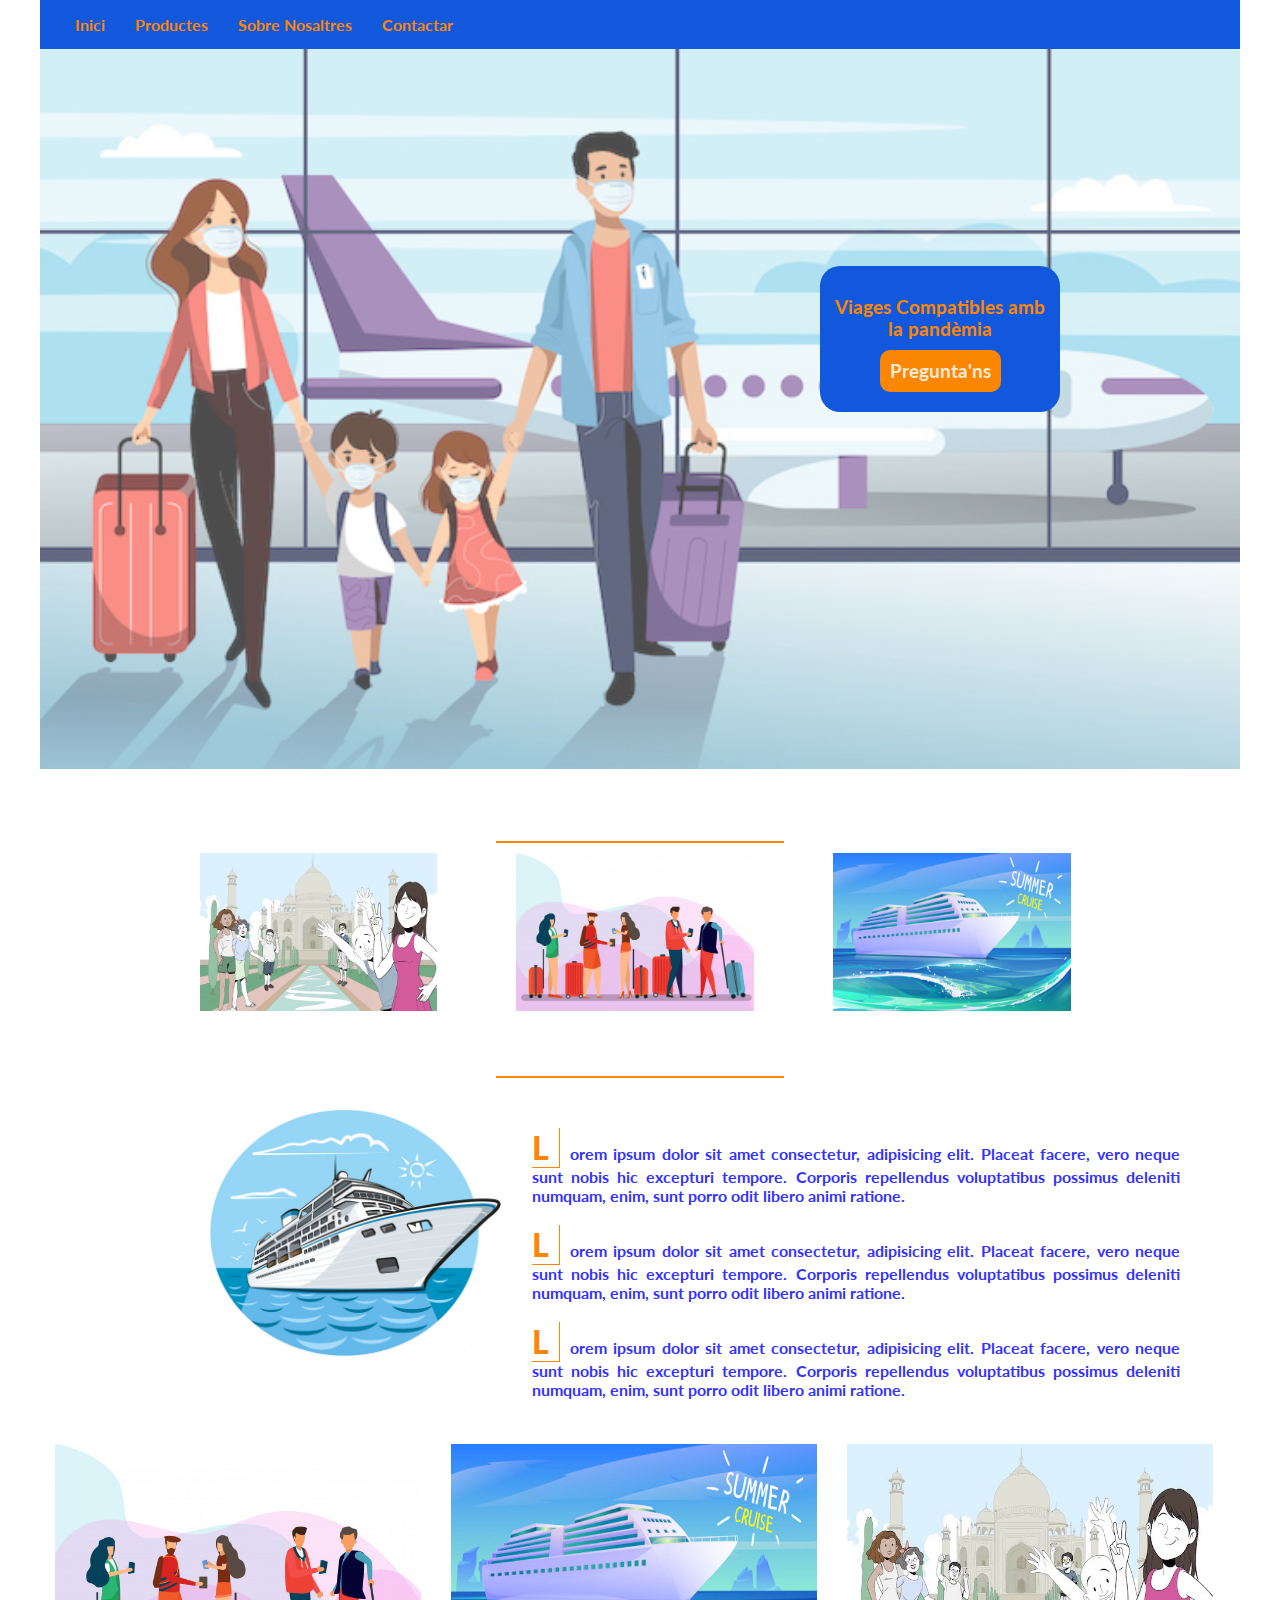
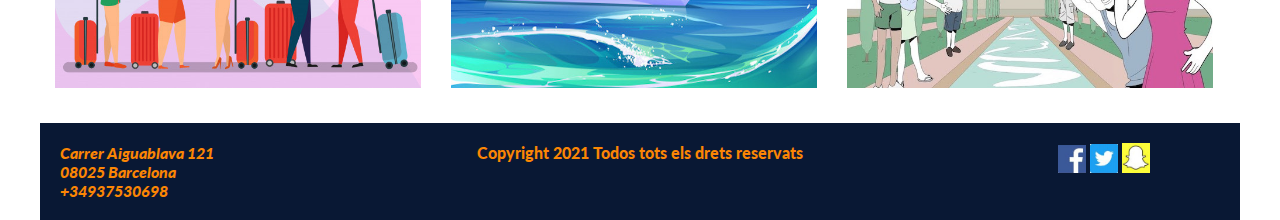
<file: index.html>
<!DOCTYPE html>
<html lang="en">

<head>
    <meta charset="UTF-8">
    <meta name="viewport" content="width=device-width, initial-scale=1.0">
    <meta http-equiv="X-UA-Compatible" content="ie=edge">
    <title>Proyecto Práctico - Web de viajes</title>

    <link href="css/estilos.css" rel="stylesheet" type="text/css" />
    <link href="https://fonts.googleapis.com/css?family=Lato" rel="stylesheet">

</head>

<body>
    <nav>
        <div class="nav-item">
            Inici
        </div>
        <div class="nav-item">
            Productes
        </div>
        <div class="nav-item">
            Sobre Nosaltres
        </div>
        <div class="nav-item">
            Contactar
        </div>
    </nav>
    <div class="container">
        <header>
            <div class="image">
                <img src="img/img_covid.jpg" />
            </div>
            <aside>
                <h3>Viages Compatibles amb la pandèmia</h3>
                <h3><a href="#">Pregunta'ns</a></h3>
            </aside>
        </header>
        <main>
            <h1>Els millors viatges - La millor experiència</h1>
            <div class="cards">
                <div class="card">
                    <img src="img/viaje_india.jpg" />
                    <h3>Viatges a mida</h3>
                </div>
                <div class="card">
                    <img src="img/img_grupo.jpg" />
                    <h3>Viatges en grup</h3>
                </div>
                <div class="card">
                    <img src="img/img_crucero.jpg" />
                    <h3>Viatges en creuer</h3>
                </div>
            </div>
        </main>
        <section class="crucero">
            <img src="img/img_crucero_circular.jpg" />
            <div>
                Lorem ipsum dolor sit amet consectetur, adipisicing elit. Placeat facere, vero neque sunt nobis hic
                excepturi tempore. Corporis repellendus voluptatibus possimus deleniti numquam, enim, sunt porro odit
                libero animi ratione.
            </div>
            <div>
                Lorem ipsum dolor sit amet consectetur, adipisicing elit. Placeat facere, vero neque sunt nobis hic
                excepturi tempore. Corporis repellendus voluptatibus possimus deleniti numquam, enim, sunt porro odit
                libero animi ratione.
            </div>
            <div>
                Lorem ipsum dolor sit amet consectetur, adipisicing elit. Placeat facere, vero neque sunt nobis hic
                excepturi tempore. Corporis repellendus voluptatibus possimus deleniti numquam, enim, sunt porro odit
                libero animi ratione.
            </div>
        </section>
        <section class="gallery">
            <img src="img/img_grupo.jpg" />
            <img src="img/img_crucero.jpg" />
            <img src="img/viaje_india.jpg" />
        </section>
    </div>
    <footer>
        <address>
            <p>Carrer Aiguablava 121</p>
            <p>08025 Barcelona</p>
            <p>+34937530698</p>
        </address>
        <div>Copyright 2021 Todos tots els drets reservats</div>
        <section class="social">
            <img src="img/facebook.jpg">
            <img src="img/twitter.jpg">
            <img src="img/snapchat.jpg">
        </section>
    </footer>
</body>

</html>
</file>
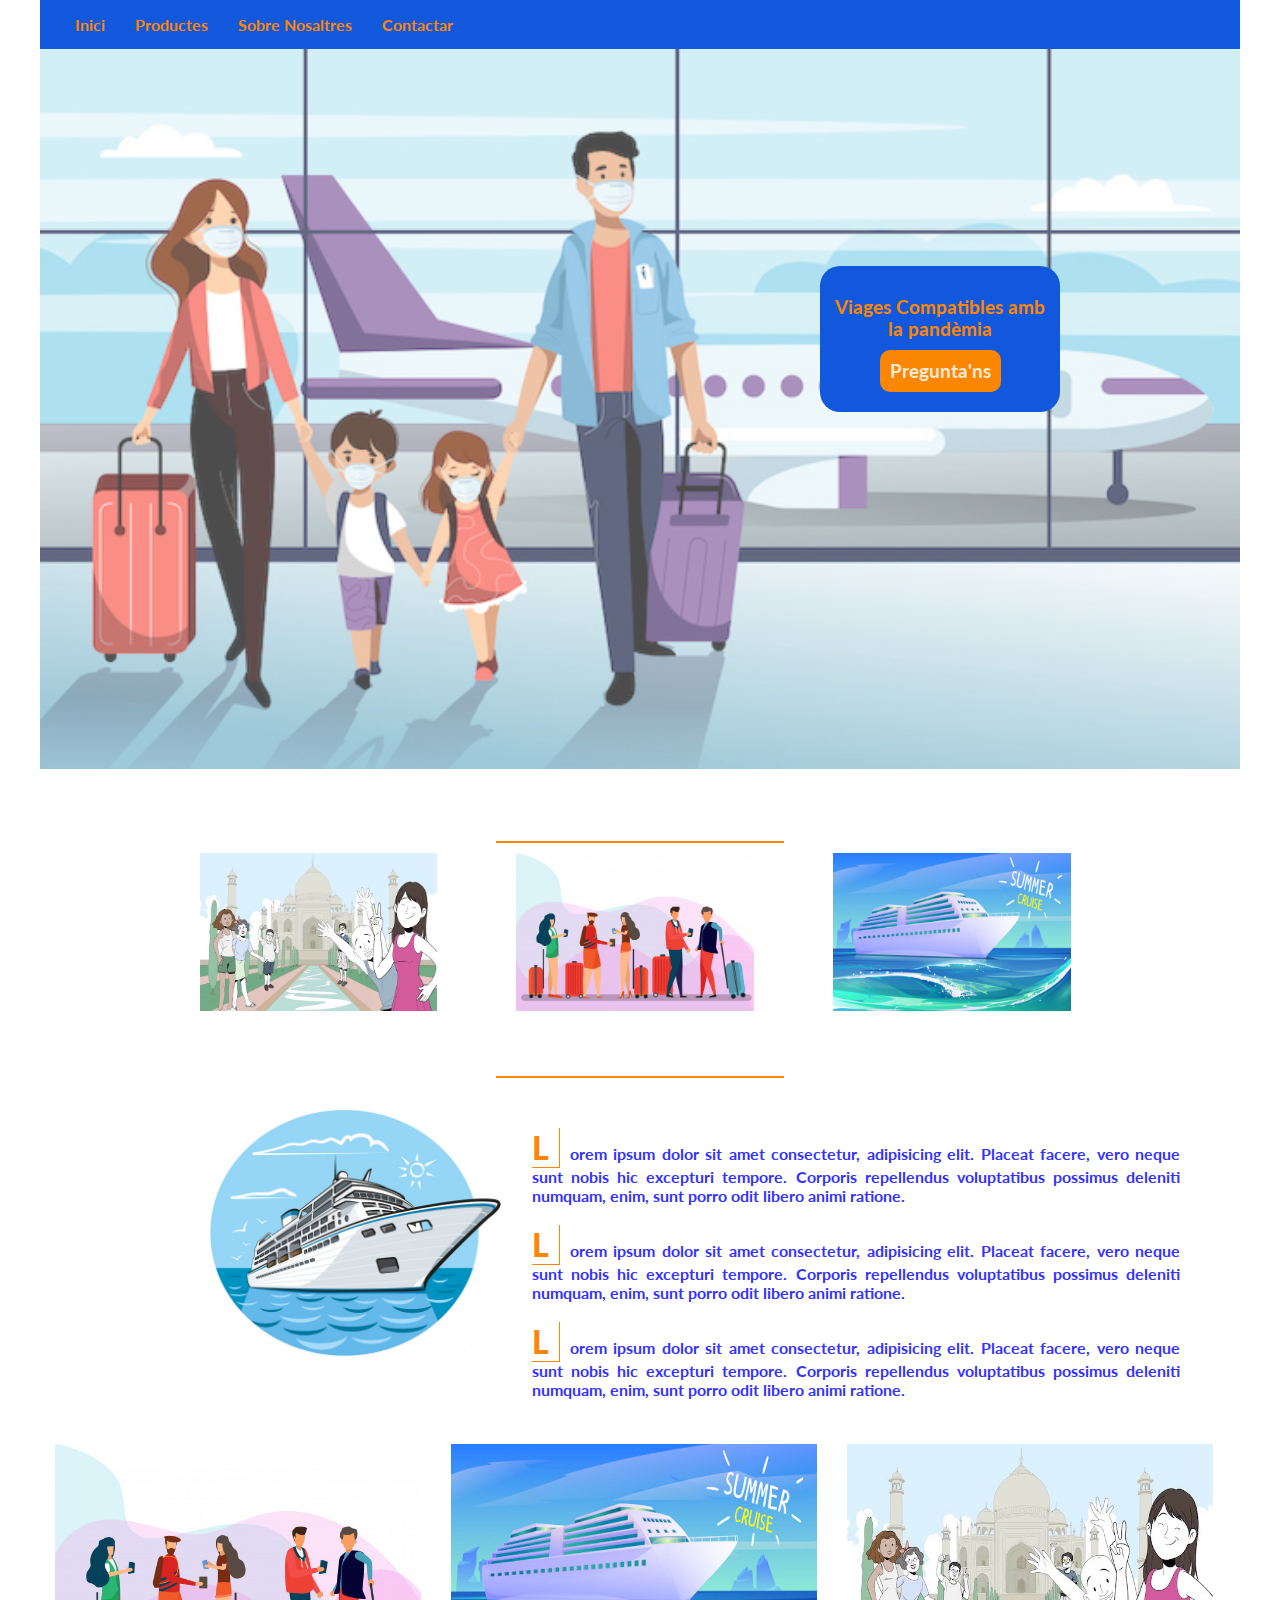
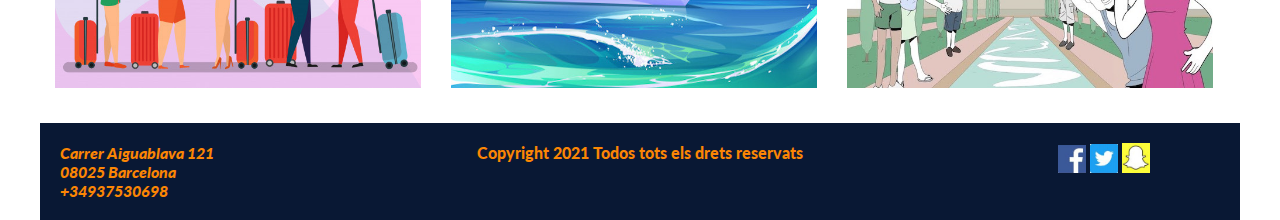
<file: proyecto.html>
<!DOCTYPE html>
<html lang="en">

<head>
    <meta charset="UTF-8">
    <meta name="viewport" content="width=device-width, initial-scale=1.0">
    <meta http-equiv="X-UA-Compatible" content="ie=edge">
    <title>Proyecto Práctico - Web de viajes</title>

    <link href="css/estilos.css" rel="stylesheet" type="text/css" />
    <link href="https://fonts.googleapis.com/css?family=Lato" rel="stylesheet">

</head>

<body>
    <nav>
        <div class="nav-item">
            Inici
        </div>
        <div class="nav-item">
            Productes
        </div>
        <div class="nav-item">
            Sobre Nosaltres
        </div>
        <div class="nav-item">
            Contactar
        </div>
    </nav>
    <div class="container">
        <header>
            <div class="image">
                <img src="img/img_covid.jpg" />
            </div>
            <aside>
                <h3>Viages Compatibles amb la pandèmia</h3>
                <h3><a href="#">Pregunta'ns</a></h3>
            </aside>
        </header>
        <main>
            <h1>Els millors viatges - La millor experiència</h1>
            <div class="cards">
                <div class="card">
                    <img src="img/viaje_india.jpg" />
                    <h3>Viatges a mida</h3>
                </div>
                <div class="card">
                    <img src="img/img_grupo.jpg" />
                    <h3>Viatges en grup</h3>
                </div>
                <div class="card">
                    <img src="img/img_crucero.jpg" />
                    <h3>Viatges en creuer</h3>
                </div>
            </div>
        </main>
        <section class="crucero">
            <img src="img/img_crucero_circular.jpg" />
            <div>
                Lorem ipsum dolor sit amet consectetur, adipisicing elit. Placeat facere, vero neque sunt nobis hic
                excepturi tempore. Corporis repellendus voluptatibus possimus deleniti numquam, enim, sunt porro odit
                libero animi ratione.
            </div>
            <div>
                Lorem ipsum dolor sit amet consectetur, adipisicing elit. Placeat facere, vero neque sunt nobis hic
                excepturi tempore. Corporis repellendus voluptatibus possimus deleniti numquam, enim, sunt porro odit
                libero animi ratione.
            </div>
            <div>
                Lorem ipsum dolor sit amet consectetur, adipisicing elit. Placeat facere, vero neque sunt nobis hic
                excepturi tempore. Corporis repellendus voluptatibus possimus deleniti numquam, enim, sunt porro odit
                libero animi ratione.
            </div>
        </section>
        <section class="gallery">
            <img src="img/img_grupo.jpg" />
            <img src="img/img_crucero.jpg" />
            <img src="img/viaje_india.jpg" />
        </section>
    </div>
    <footer>
        <address>
            <p>Carrer Aiguablava 121</p>
            <p>08025 Barcelona</p>
            <p>+34937530698</p>
        </address>
        <div>Copyright 2021 Todos tots els drets reservats</div>
        <section class="social">
            <img src="img/facebook.jpg">
            <img src="img/twitter.jpg">
            <img src="img/snapchat.jpg">
        </section>
    </footer>
</body>

</html>
</file>
<file: css/estilos.css>
/* BOX-SIZING para calcular directamente todas las dimensiones de las cajas */
* {
  -webkit-box-sizing: border-box;
  -moz-box-sizing: border-box;
       box-sizing: border-box;
}

/* RESETEO LIMITADO DE PROPIEDADES */
body,
h1,
h2,
h3,
h4,
h5,
h6,
p {
  margin: 0px;
    
}

/* Estilo para las fuentes en toda la página */
body {
  color: #ffffff;
  font-family: "Lato", sans-serif;
  font-weight: bolder;
}

/* Establecemos el centrado y las dimensiones de los elementos principales */
nav,.container,footer {
  max-width: 1200px;
  min-width: 576px;
  margin:0px auto;
}



/* Estilos para el menú principal */
nav {
  background-color: #1258DC;
  color: #FB8604;
  font-size: 1.4;
  padding: 10px;
  position: -webkit-sticky;
  position: sticky;
  overflow-y: auto;
  top: 0px;
  z-index: 100;
}

nav div {
  float: left;
  margin-left: 20px;
  padding: 5px;

}
nav div:hover {
  background-color: #144EB8;
}
/* Estilos para la cabecera */
header {
  position: relative;
  text-align: center;
}

/* Fondo de la cabecera */
header img {
  opacity: 0.7;
  width: 100%;
}


/* Call for action para Comprar */
aside {
  background-color: #1258DC;
  border-radius: 20px;
  color: #FB8604;
  padding: 10px;
  position: absolute;
  right: 15%;
  text-align: center;
  top: 30%;
  width: 20%;
}

aside a {
  background-color: #FB8604;
  border-radius: 10px;
  font-size: 1em;
  color: #F7E9D4;
  margin-top: 40px;
  padding: 10px;
  text-decoration: none;
}
aside a:hover {
  font-size: 2em;
}

aside h3 {
  margin: 20px 0px;
}

/* Elemento principal con las 3 cards */
main {
  margin: 0px auto;
  width: 80%;
}
main h1 {
  text-align: center;
}

/* Línea separados de elementos */
main h1::after,
main:after {
  background-color: #FB8604;
  display: block;
  content: " ";
  height: 2px;
  width: 30%;
  margin: 0px auto;
  margin-top: 30px;
}

/* Estilos para la zona de las cards */
.cards {
  overflow-y: auto;
}
.cards .card {
  float: left;
  padding: 10px;
  text-align: center;
  width: 33%;
}

.cards .card img {
  width: 80%;
}


/* Sección con la botella y los tres párrafos descriptivos */
.crucero {
  margin: 30px auto;
  overflow-y: auto;
  width: 90%;
}

.crucero img {
  float: left;
  padding-right: 30px;
  margin-left: 10%;
  width: 30%;
}

.crucero div {
  float: right;
  margin-top: 20px;
  text-align: justify;
  color: #3333ff;
  width: 60%;
}

/* Mostrarmos la primera letra con un borde diferente */
.crucero div::first-letter {
  border-right: 1px solid #FB8604;
  border-bottom: 1px solid #FB8604;
  color: #FB8604;
  font-size: 2em;
  font-weight: bolder;
  margin-right: 10px;
  padding-right: 10px;
}


/* Estilos para la galería de imágenes */
.gallery {
  clear: both;
  margin: 10px auto;
  overflow-y: auto;
  width: 100%;
}
.gallery img {
  float: left;
  padding: 15px;
  width: 33%;
}


/* Estilos para el pie de página */
footer {
  background-color: #091834;
  clear: both;
  color: #FB8604;
  font-weight: bolder;
  font-size: 0.8;
  margin-top: 20px;
  overflow-y: auto;
  padding: 20px;
}

footer address {
  float: left;
  width: 20%;
}

footer div {
  float: left;
  text-align: center;
  width: 60%;
}

footer section {
  float: left;
  text-align: center;
  width: 20%;
}

footer img {
  width: 12%;
}
</file>
